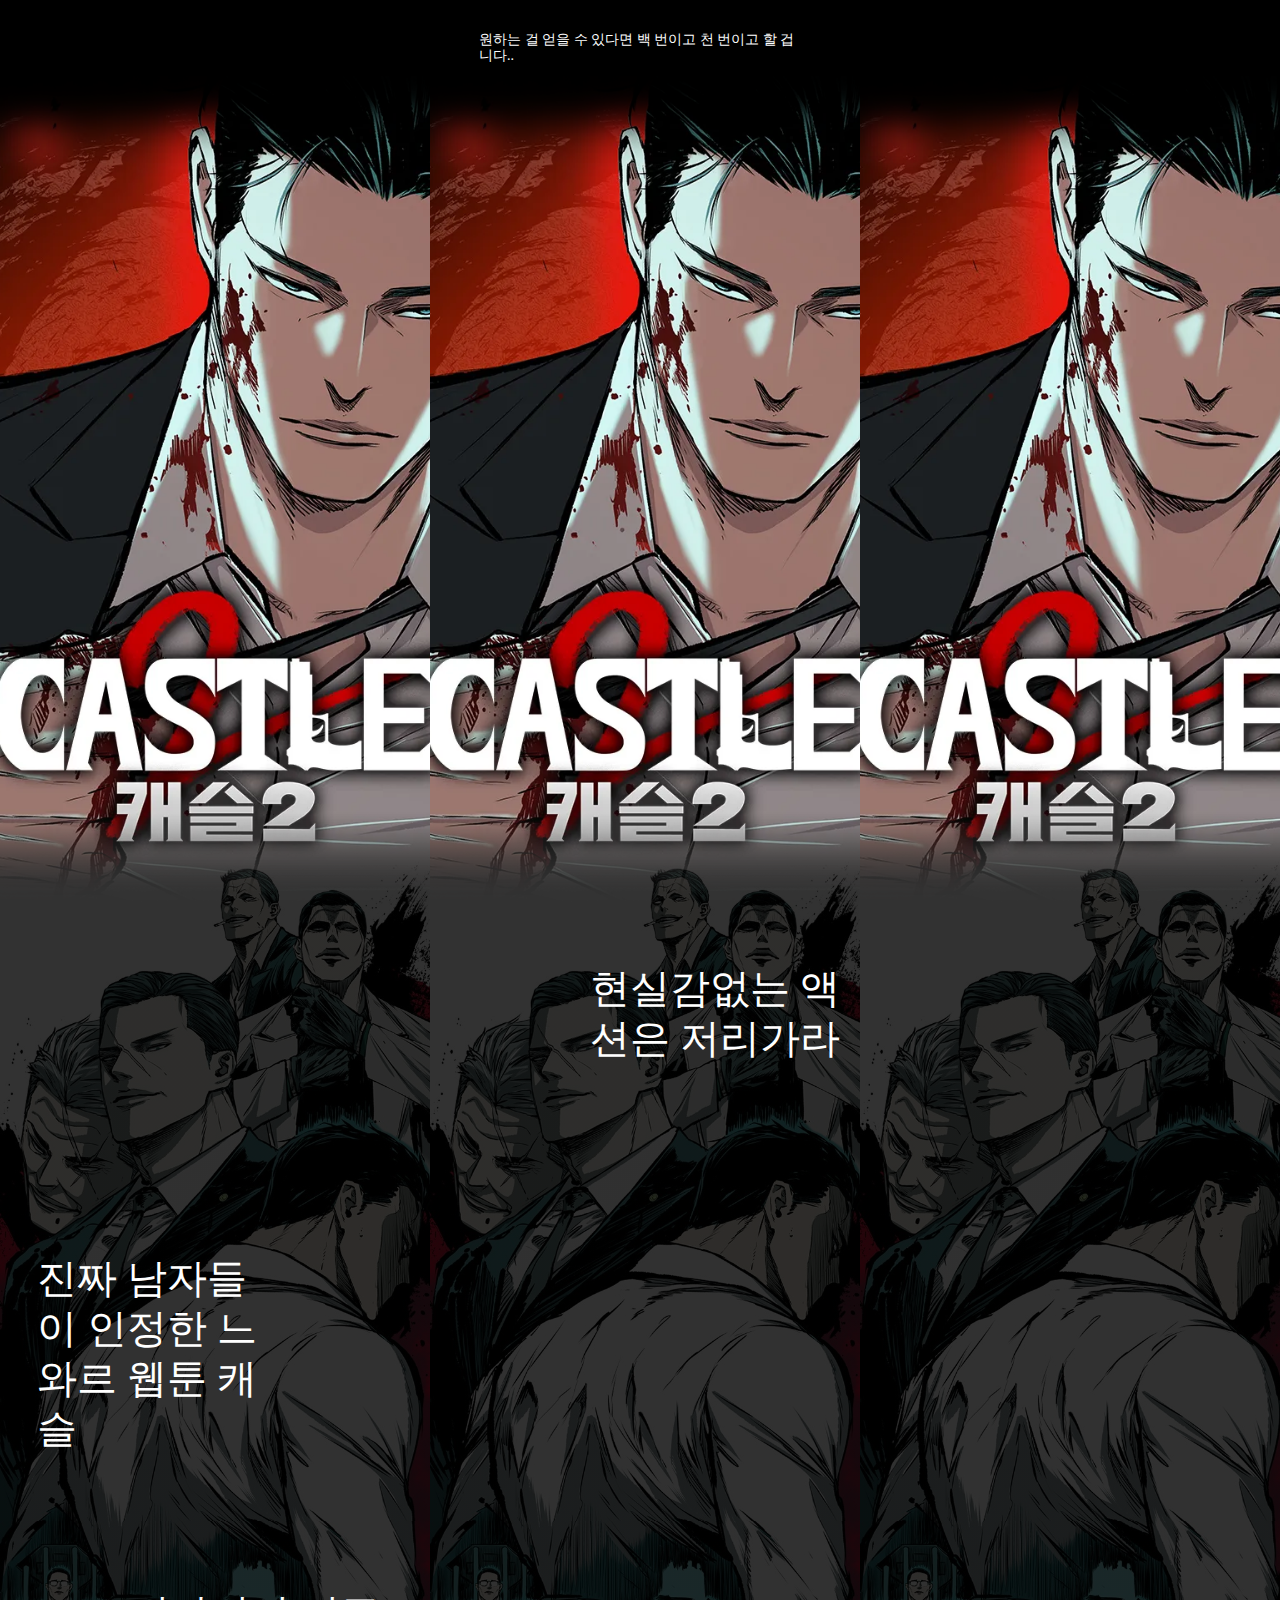
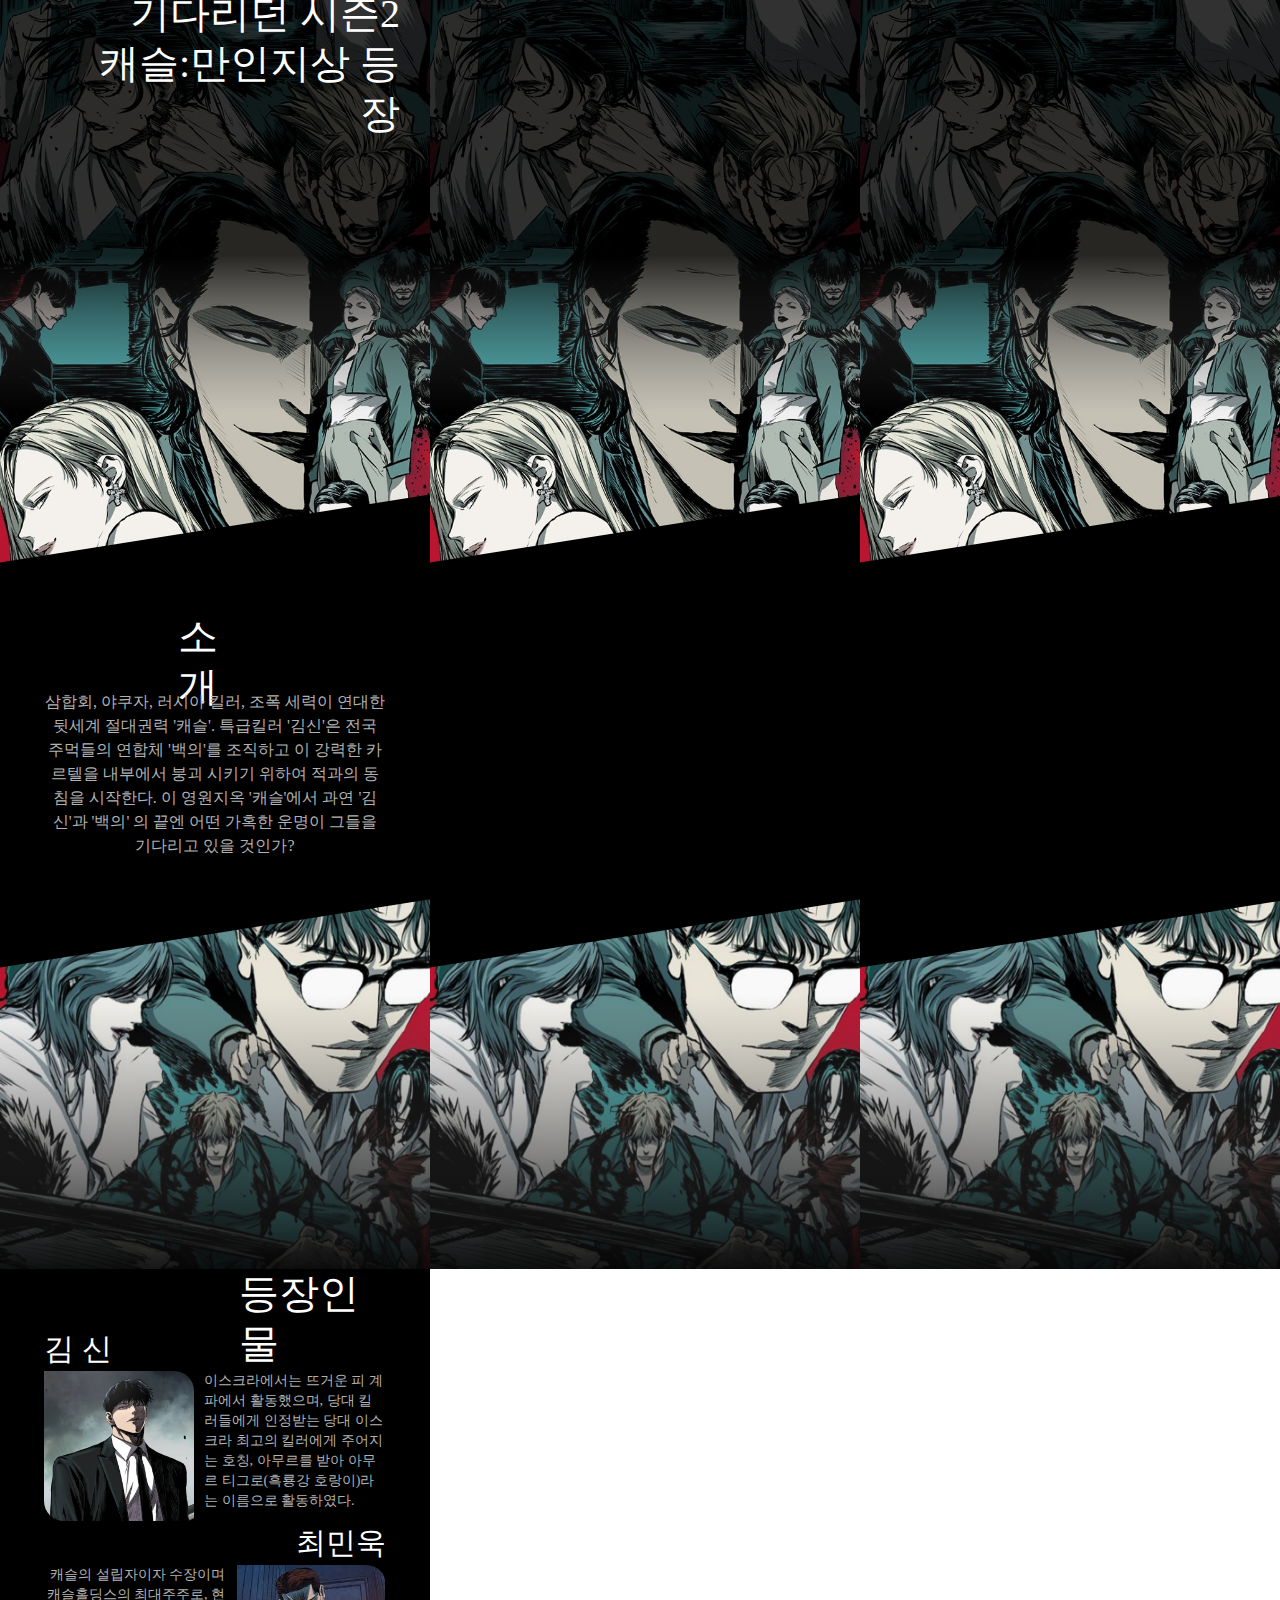
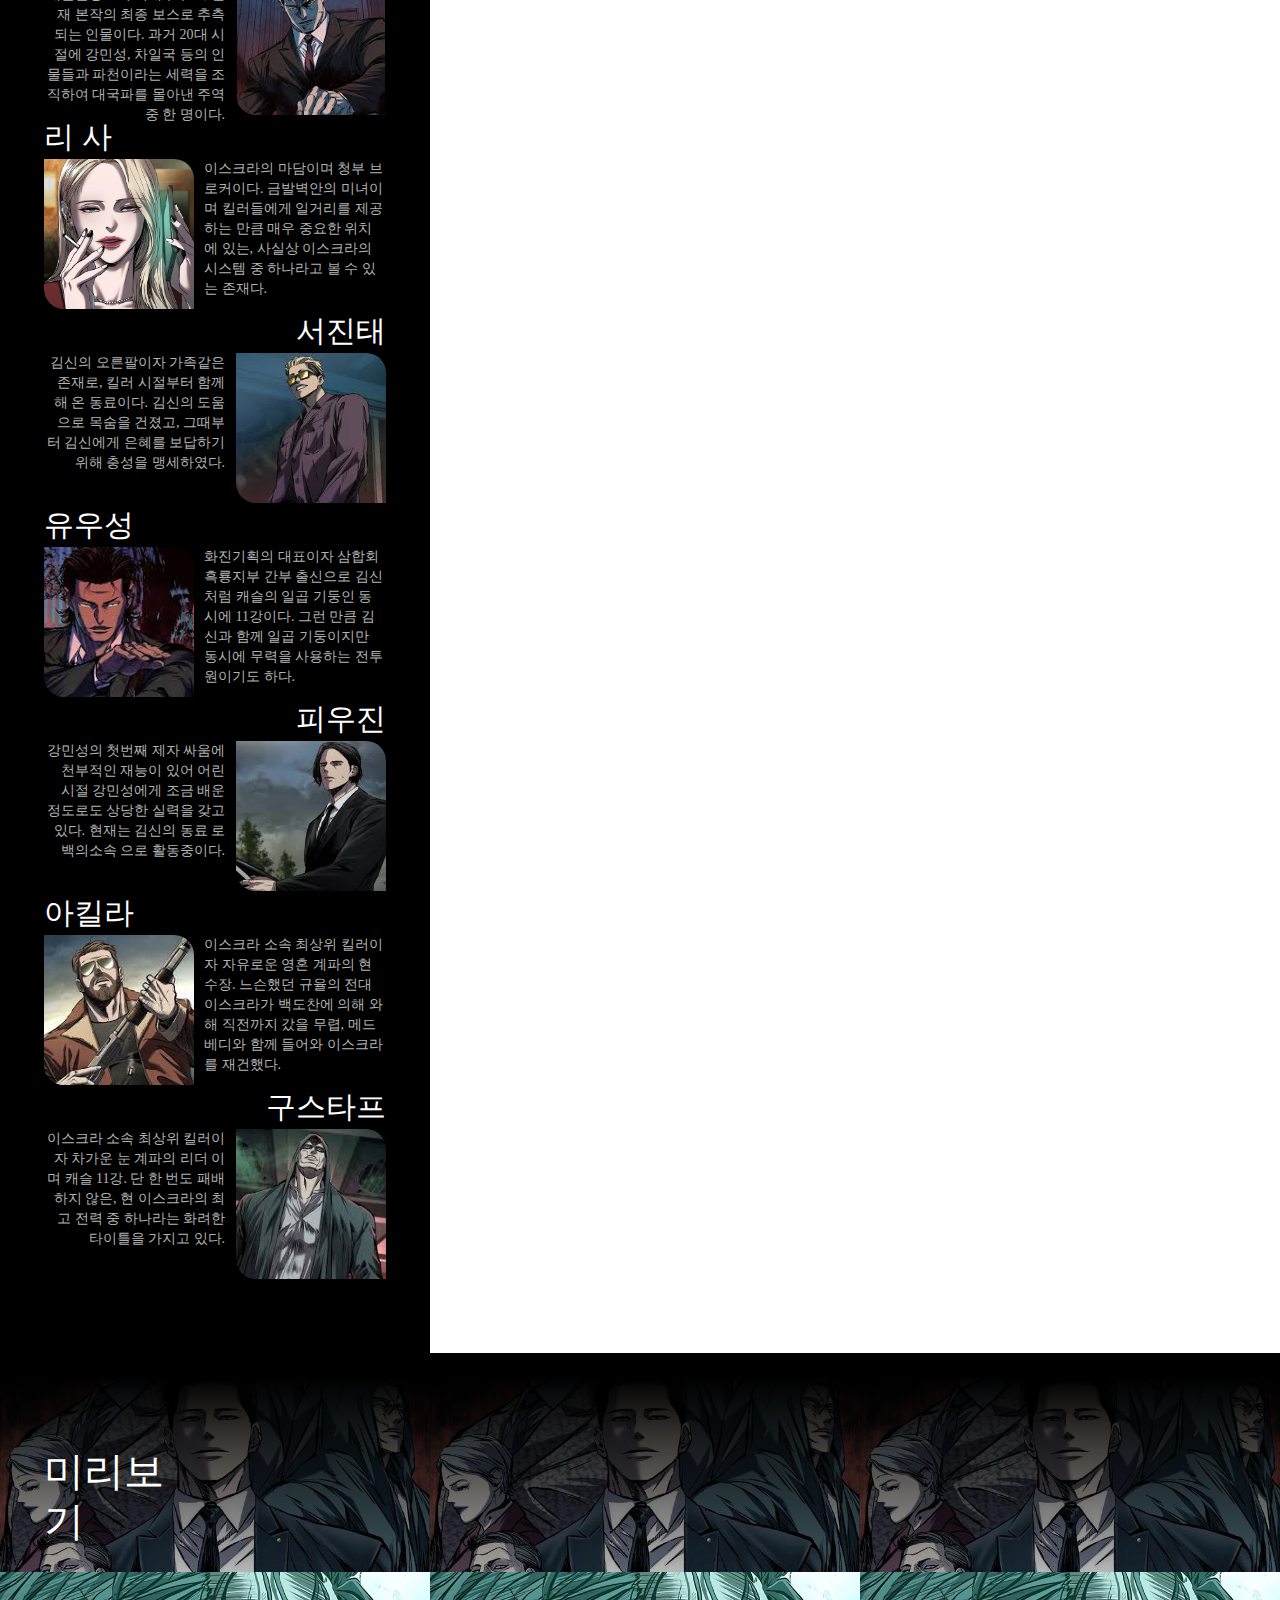
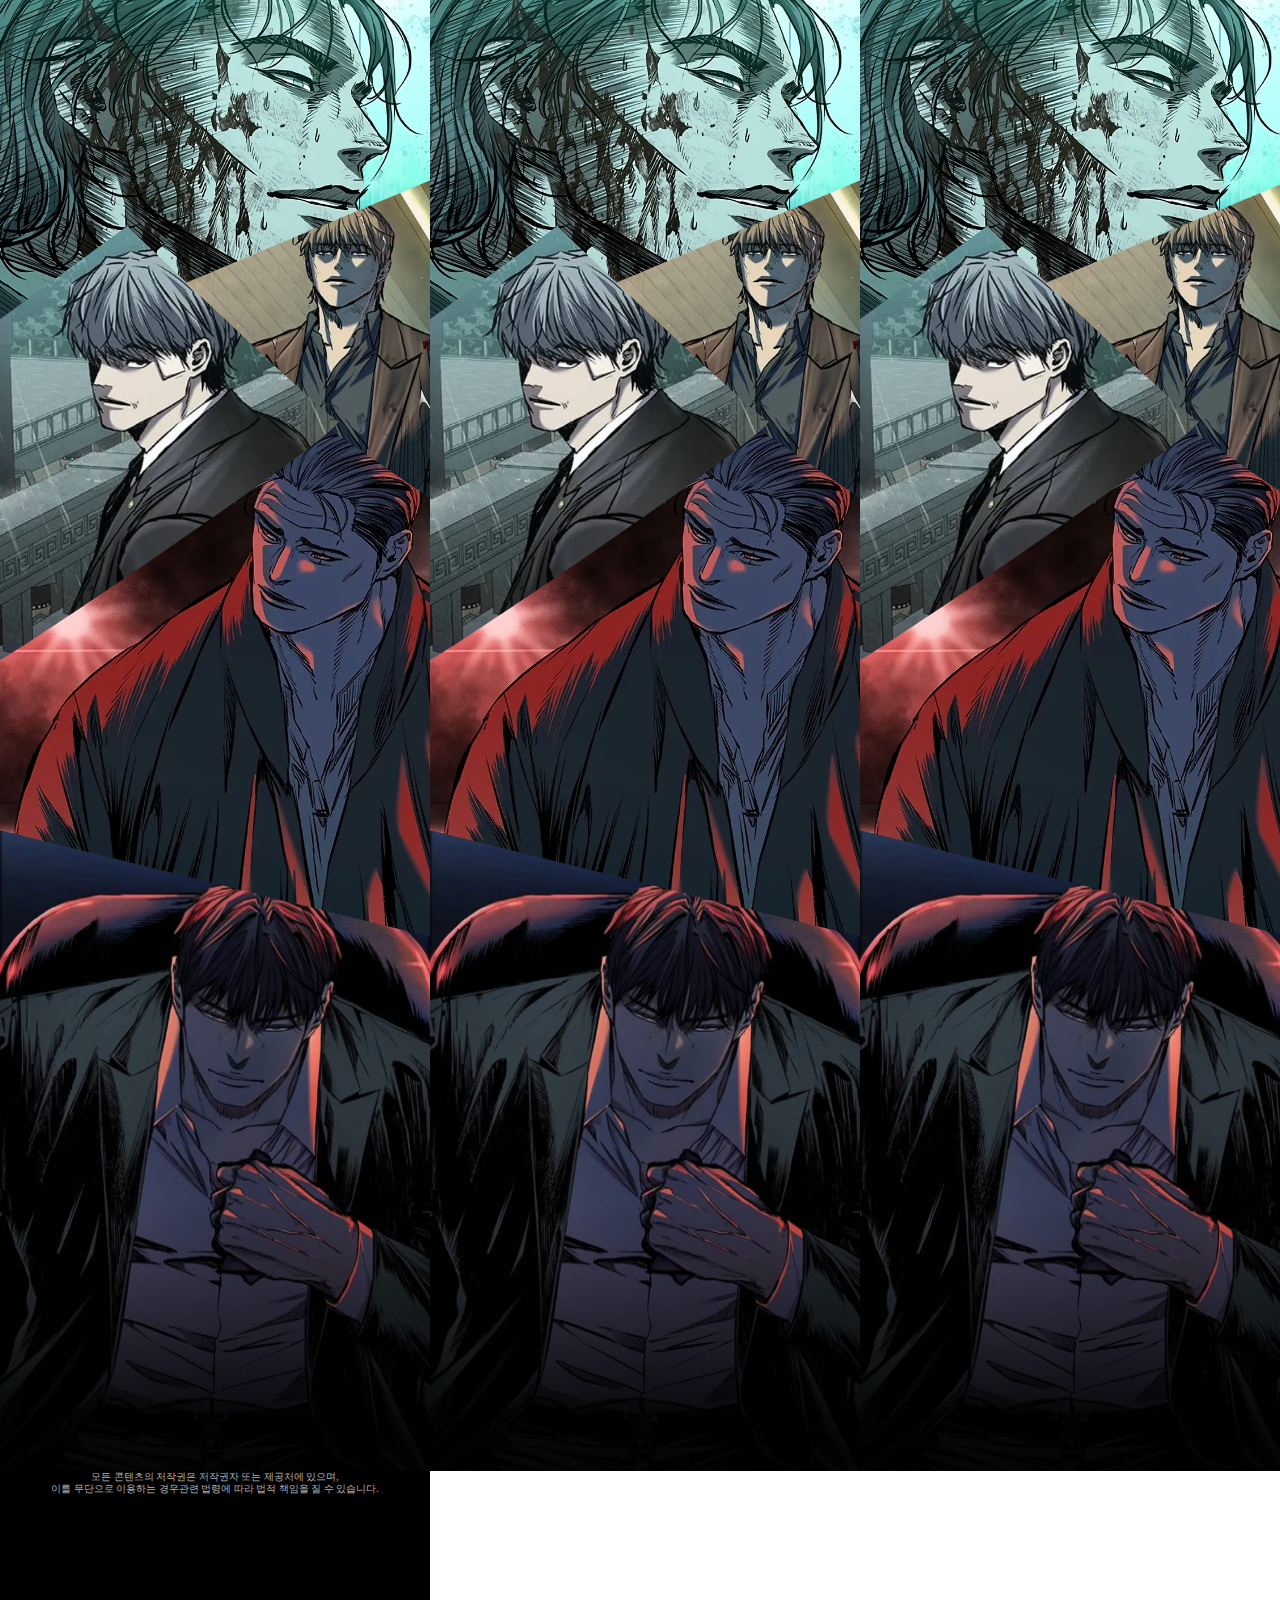
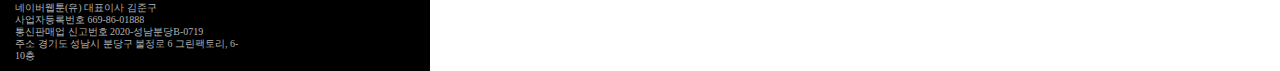
<file: sub.html>
<!DOCTYPE html>
<html lang="ko">
<head>
    <meta charset="UTF-8">
    <meta name="viewport" content="width=device-width, initial-scale=1.0">
    <title>캐슬</title>
    <link rel="stylesheet" href="style.css">
    <link href="https://unpkg.com/aos@2.3.1/dist/aos.css" rel="stylesheet">
</head>
<body>
    <div class="b01">
        <div class="t1 font05">
            원하는 걸 얻을 수 있다면 백 번이고 천 번이고 할 겁니다..
        </div>
    </div>
    <div class="b02">
        <div class="t2 font01">
            현실감없는 액션은 저리가라
        </div>
        <div class="t3 font01">
            진짜 남자들이
            인정한 느와르
            웹툰 캐슬
        </div>
        <div class="t4 font01">
            기다리던 시즌2<br>
            캐슬:만인지상 등장
        </div>

        
    </div>
    <div class="b03">
        <div class="t5 font02">소개</div>
        <div class="t6 font03">삼합회, 야쿠자, 러시아 킬러, 조폭 세력이 연대한 뒷세계 절대권력 '캐슬'. 특급킬러 '김신'은 전국 주먹들의 연합체 '백의'를 조직하고 이 강력한 카르텔을 내부에서 붕괴 시키기 위하여 적과의 동침을 시작한다.  이 영원지옥 '캐슬'에서 과연 '김신'과 '백의' 의 끝엔 어떤 가혹한 운명이 그들을 기다리고 있을 것인가?</div>
    </div>

    <div class="b04">
        <div class="t7 font02">등장인물</div>

        <div class="c font06">
            김 신
            <div class="c1"></div>
            <div class="ct font04">이스크라에서는 뜨거운 피 계파에서 활동했으며, 당대 킬러들에게 인정받는 당대 이스크라 최고의 킬러에게 주어지는 호칭, 아무르를 받아 아무르 티그로(흑룡강 호랑이)라는 이름으로 활동하였다.</div>
        </div>

        <div class="c font06" style="text-align: right;">
            최민욱
            <div class="c2"></div>
            <div class="ct2 font04"> 캐슬의 설립자이자 수장이며 캐슬홀딩스의 최대주주로, 현재 본작의 최종 보스로 추측되는 인물이다. 과거 20대 시절에 강민성, 차일국 등의 인물들과 파천이라는 세력을 조직하여 대국파를 몰아낸 주역 중 한 명이다.</div>
        </div>

        <div class="c font06">
            리 사
            <div class="c3"></div>
            <div class="ct font04">이스크라의 마담이며 청부 브로커이다. 금발벽안의 미녀이며 킬러들에게 일거리를 제공하는 만큼 매우 중요한 위치에 있는, 사실상 이스크라의 시스템 중 하나라고 볼 수 있는 존재다.</div>
        </div>

        <div class="c font06" style="text-align: right;">
            서진태
            <div class="c4"></div>
            <div class="ct2 font04">김신의 오른팔이자 가족같은 존재로, 킬러 시절부터 함께해 온 동료이다.  김신의 도움으로 목숨을 건졌고, 그때부터 김신에게 은혜를 보답하기 위해 충성을 맹세하였다.</div>
        </div>
        <div class="c font06">
            유우성
            <div class="c5"></div>
            <div class="ct font04">화진기획의 대표이자 삼합회 흑룡지부 간부 출신으로 김신처럼 캐슬의 일곱 기둥인 동시에 11강이다. 그런 만큼 김신과 함께 일곱 기둥이지만 동시에 무력을 사용하는 전투원이기도 하다.</div>
        </div>
        <div class="c font06" style="text-align: right;">
            피우진
            <div class="c6"></div>
            <div class="ct2 font04">강민성의 첫번째 제자 싸움에 천부적인 재능이 있어 어린 시절 강민성에게 조금 배운 정도로도 상당한 실력을 갖고 있다. 현재는 김신의 동료 로 백의소속 으로 활동중이다.</div>
        </div>
        <div class="c font06">
            아킬라
            <div class="c7"></div>
            <div class="ct font04">이스크라 소속 최상위 킬러이자 자유로운 영혼 계파의 현 수장.  느슨했던 규율의 전대 이스크라가 백도찬에 의해 와해 직전까지 갔을 무렵, 메드베디와 함께 들어와 이스크라를 재건했다.</div>
        </div>
        <div class="c font06" style="text-align: right;">
            구스타프
            <div class="c8"></div>
            <div class="ct2 font04">이스크라 소속 최상위 킬러이자 차가운 눈 계파의 리더 이며 캐슬 11강. 단 한 번도 패배하지 않은, 현 이스크라의 최고 전력 중 하나라는 화려한 타이틀을 가지고 있다.</div>
        </div>
    </div>


    <div class="b05">
        <div class="t8 font02">미리보기</div>
    </div>
<footer class="font07"
style="text-align: center;">
    모든 콘텐츠의 저작권은 저작권자 또는 제공처에 있으며,<br>
이를 무단으로 이용하는 경우관련 법령에 따라 법적 책임을 질 수 있습니다.
<div class="ft font07">네이버웹툰(유) 대표이사 김준구<br>사업자등록번호 669-86-01888<br>통신판매업 신고번호 2020-성남분당B-0719 <br>
    주소 경기도 성남시 분당구 불정로 6 그린팩토리, 6-10층</div>
</footer>

</body>
</html>
</file>
<file: style.css>
@import url('https://fonts.googleapis.com/css2?family=Noto+Sans+KR:wght@100..900&display=swap');
*{
    margin: 0;
    padding: 0;
    list-style-type: none;
    text-decoration: none;
}

.font00{font-family: "Noto Sans KR", sans-serif;}
.font01{font-size: 40px;font-weight: 300;line-height: 50px;color: #fff;}
.font02{font-size: 40px;font-weight: 500;line-height: 50px;color: #fff;}
.font03{font-size: 16px;font-weight: 500;line-height: 24px;color: #B2B2B2;}
.font04{font-size: 14px;font-weight: 500;line-height: 20px;color: #B2B2B2;}
.font05{font-size: 14px;font-weight: 400;line-height: 16px;color: #fff;}
.font06{font-size: 30px;font-weight: 500;line-height: 44px;color: #fff;}
.font07{font-size: 10px;font-weight: 400;line-height: 12px;color: #B2B2B2;}
.font08{font-size: 20px;font-weight: 300;line-height: 25px;color: #fff;}


.b01{height: 932px; background-image: url(img/bg1.png);position: relative;}
.b02{height: 925px; background-image: url(img/bg2.png);}
.b03{height: 1012px; background-image: url(img/bg3.png);}
.b04{width: 430px; height: 1684px;background-color: black;}
.b05{height: 1718px; background-image: url(img/bg4.png);}

.t1{width: 322px;
    height: 20px;
    margin: 0 auto;
    padding-top: 32px;}
    
.t2{width: 266px;
    height: 108px;
    position: relative;
    margin: 0 auto;
    padding-top: 32px;
    padding-left: 133px;
    text-align: right;}

.t3{width: 230px;
    height: 158px;
    position: relative;
    padding-top: 182px;
    padding-left: 37px;}

.t4{width: 313px;
    height: 108px;
    position: relative;
    padding-top: 177px;
    padding-left: 87px;
    text-align: right;}

.t5{width: 74px;
    height: 58px;
    position: relative;
    padding-top: 355px;
    padding-left: 178px;}

.t6{width: 342px;
   height: 150px;
   position: relative;
   padding-top: 20px;
   padding-left: 44px;
   text-align: center;}

.t7{width: 147px;
   height: 58px;
   position: relative;
   padding-left: 239px;}
.t8{width: 147px;
    height: 58px;
    position: relative;
    padding-left: 44px;
    padding-top: 94px;}

.c{width: 342px;
    height: 194px;
    position: relative;
    margin: 0 auto;}


 .ct{width: 181px;
    height: 150px;
    position: absolute;
    top: 44px;
    left: 160px;
    }
 .ct2{width: 181px;
    height: 150px;
    position: absolute;
    top: 44px;
    text-align: right;}

.ct3{width: 181px;
    height: 44px;
    position: absolute;
    top: 44px;
    text-align:right;
    
    margin-left : auto} 

.c1{width: 150px;
    height: 150px;
    position: absolute;
    background-image: url(img/1.png);
    }
.c3{width: 150px;
    height: 150px;
    position: absolute;
    top: 44px;
    background-image: url(img/3.png);
    }
.c5{width: 150px;
    height: 150px;
    position: absolute;
    top: 44px;
    background-image: url(img/5.png);
    }
.c7{width: 150px;
    height: 150px;
    position: absolute;
    top: 44px;
    background-image: url(img/7.png);
    }  
.c2{width: 150px;
 height: 150px;
   position: absolute;
   top: 44px;
   left: 192px;
   background-image: url(img/2.png);
      }     
      .c4{width: 150px;
        height: 150px;
          position: absolute;
          top: 44px;
          left: 192px;
          background-image: url(img/4.png);
             }    
             .c6{width: 150px;
                height: 150px;
                  position: absolute;
                  top: 44px;
                  left: 192px;
                  background-image: url(img/6.png);
                     }    
                     .c8{width: 150px;
                        height: 150px;
                          position: absolute;
                          top: 44px;
                          left: 192px;
                          background-image: url(img/8.png);
        }    
footer{
    width:430px;
    height:200px;
    background-color: black;
    
}
.ft{width: 228px;
height: 51px;
text-align: left;
position: relative;
left: 15px;
top: 107px;}

video{
    position: fixed;
    right: 0;
    bottom: 0;
    min-width: 100%;
    min-height: 100%;
    z-index: 1;
}
.top{
    position: fixed;
    right: 0;
    bottom: 0;
    min-width: 100%;
    min-height: 100%;
    z-index: 2;
    background-color: black;
    opacity: 0.8;
    }
.m1{width: 430px;
    height: 466px;
    background-image: url(img/m1.png);
    position: absolute;
    top: 101px;
    z-index: 3;}
.bt{width: 326px;
    height: 77px;
    margin: 0 auto;
    background-image: url(img/bt.png);
    position: absolute;
    top: 751px;
    left: 52px;
    z-index: 3;}
    .mt1{
        width: 258px;
        height: 79px;
        left: 18px;
        top: 22px;
        position: absolute;
        z-index: 3;
    }
    .mt2{
        width: 342px;
        height: 126px;
        left: 44px;
        top: 567px;
        position: absolute;
        z-index: 3;
        text-align: center;
    }
    .mt3{
        width: 90px;
        height: 40px;
        left: 170px;
        top: 870px;
        position: absolute;
        z-index: 3;
        text-align: center;
    }
    .logo{
        width: 88px;
        height: 88px;
        z-index: 3;
        top: 13px;
        left: 334px;
        position: absolute;
        background-image: url(img/logo.png);
    }
    .a{width: 326px;
        height: 77px;
        margin: 0 auto;
        position: absolute;
        top: 751px;
        left: 52px;
        z-index: 4;}
</file>
